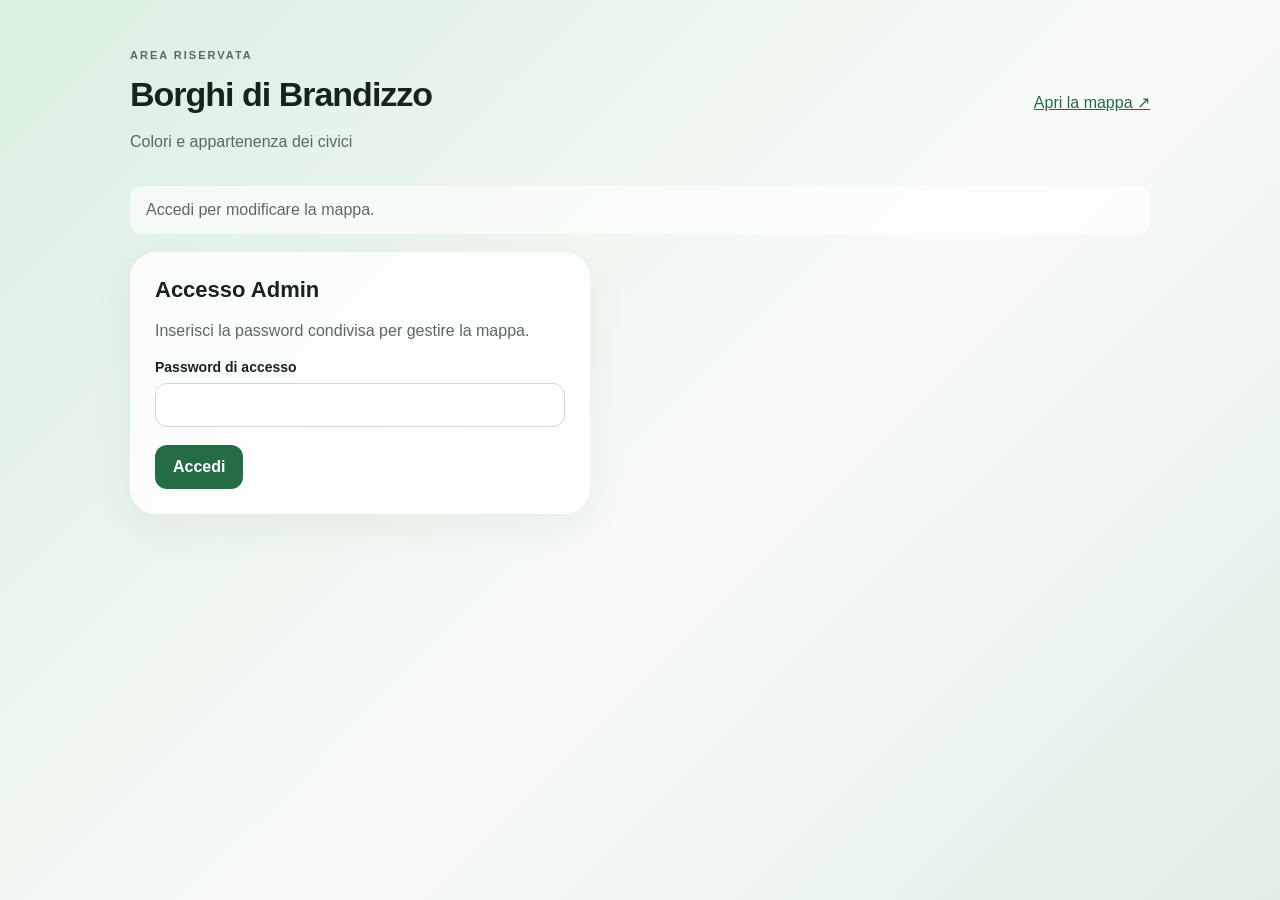
<file: admin.html>
<!doctype html>
<html lang="it"><head><meta charset="utf-8"><meta name="viewport" content="width=device-width,initial-scale=1"><meta name="robots" content="noindex,nofollow"><meta name="referrer" content="no-referrer"><title>Admin · Borghi di Brandizzo</title><link rel="stylesheet" href="admin.css"><script defer src="config.js"></script><script defer src="store.js?v=20260929-pin-colors"></script><script defer src="admin.js?v=20260929-pin-colors"></script></head>
<body><main><header><div><p class="eyebrow">AREA RISERVATA</p><h1>Borghi di Brandizzo</h1><p>Colori e appartenenza dei civici</p></div><a href="index.html" target="_blank" rel="noopener">Apri la mappa ↗</a></header>
<p id="status" role="status" aria-live="polite">Accedi per modificare la mappa.</p>
<form id="login" class="glass"><h2>Accesso Admin</h2><p>Inserisci la password condivisa per gestire la mappa.</p><label>Password di accesso<input id="password" type="password" autocomplete="current-password" required></label><button type="submit">Accedi</button></form>
<section id="editor" hidden><div class="bar glass"><span id="revision"></span><button id="reload" class="secondary">Ricarica</button><button id="logout" class="secondary">Esci</button></div>
<section class="glass"><h2>Identità dei borghi</h2><p>Colori delle schede e dei comandi del borgo. Non modificano casette, pin civici o stemmi.</p><div id="colors" class="colors"></div></section>
<section class="glass"><h2>Casette e pin sulla mappa</h2><p>Ogni borgo usa lo stesso colore per edifici, volumi ricostruiti e pin dei civici, indipendentemente dai colori delle schede.</p><button id="illustratedPalette" type="button" class="secondary">Usa i colori della mappa illustrata</button><p>Il pulsante modifica casette e pin dei civici. Premi Salva e pubblica per confermare.</p><div id="buildings" class="colors"></div></section><section class="glass"><h2>Assegna un civico</h2><label>Cerca via o numero civico<input id="search" type="search" placeholder="Es. Via Torino 12" autocomplete="off"></label><p id="count"></p><div id="results"></div><button id="more" class="secondary" hidden>Mostra altri</button></section>
<section class="glass"><h2>Modifiche da pubblicare</h2><p id="pending">Nessuna modifica.</p><ul id="changes"></ul><button id="save" disabled>Salva e pubblica</button><button id="discard" class="secondary" disabled>Annulla modifiche</button><p>Il salvataggio aggiorna la mappa per tutti alla successiva apertura o ricarica.</p></section></section>
</main></body></html>
</file>
<file: admin.css>
:root{font-family:-apple-system,BlinkMacSystemFont,"Segoe UI",sans-serif;color:#17231c;background:#edf4ef;font-synthesis:none}*{box-sizing:border-box}body{margin:0;background:linear-gradient(135deg,#d9efdf,#f9fbf9 55%,#e0eee5);min-height:100vh}main{max-width:1060px;margin:auto;padding:36px 20px 80px}header,.bar{display:flex;align-items:center;justify-content:space-between;gap:16px;flex-wrap:wrap}h1{font-size:34px;letter-spacing:-1px;margin:4px 0}h2{font-size:22px;margin:0 0 14px}p{color:#5a6960;line-height:1.5}.eyebrow{font-size:11px;letter-spacing:2px;font-weight:750}a{color:#256a43}.glass{background:rgba(255,255,255,.84);border:1px solid #fff;border-radius:26px;box-shadow:0 12px 40px #243d2410;padding:24px;margin:18px 0}#login{max-width:460px}label{display:block;font-size:14px;font-weight:600}input,select,button{font:inherit}input:not([type=color]),select{width:100%;background:#fff;border:1px solid #cbd9cf;border-radius:12px;padding:12px;margin:8px 0 18px;font-size:16px;color:inherit}button{border:0;border-radius:12px;padding:12px 18px;background:#246c44;color:#fff;cursor:pointer;font-weight:650;min-height:44px}button:disabled{opacity:.45;cursor:default}.secondary{background:#eaf0ec;color:#294635}button+button{margin-left:8px}input:focus-visible,select:focus-visible,button:focus-visible,a:focus-visible{outline:3px solid #72ad87;outline-offset:3px}.colors{display:grid;grid-template-columns:repeat(3,1fr);gap:14px}.color-card{padding:18px;border:1px solid #dbe5dd;border-radius:18px}.color-card h3{font-size:15px;margin:0 0 16px}.swatches{display:flex;gap:20px}input[type=color]{display:block;width:64px;height:40px;padding:3px;border:1px solid #aebfb3;border-radius:9px;margin-top:8px;background:white}#results{max-height:460px;overflow:auto;padding-right:8px;margin-bottom:16px;overscroll-behavior:contain}.result{display:grid;grid-template-columns:1fr 240px;align-items:center;gap:16px;border-top:1px solid #e4ebe6;padding:12px 0}.result select{margin:0}.result small{display:block;color:#64766b;margin-top:6px}#status{padding:12px 16px;border-radius:12px;background:#ffffffa0;min-height:48px}#status.error{color:#972c2c;background:#fff0ed}#status.success{color:#236b43;background:#e1f3e6}#changes{max-height:240px;overflow:auto;padding-left:24px;line-height:1.8}[hidden]{display:none!important}@media(max-width:700px){main{padding:20px 12px 40px}.glass{padding:18px;border-radius:22px}h1{font-size:28px}.colors{grid-template-columns:1fr 1fr}.result{grid-template-columns:1fr}.bar{gap:10px}}@media(max-width:420px){.colors{grid-template-columns:1fr}}
</file>
